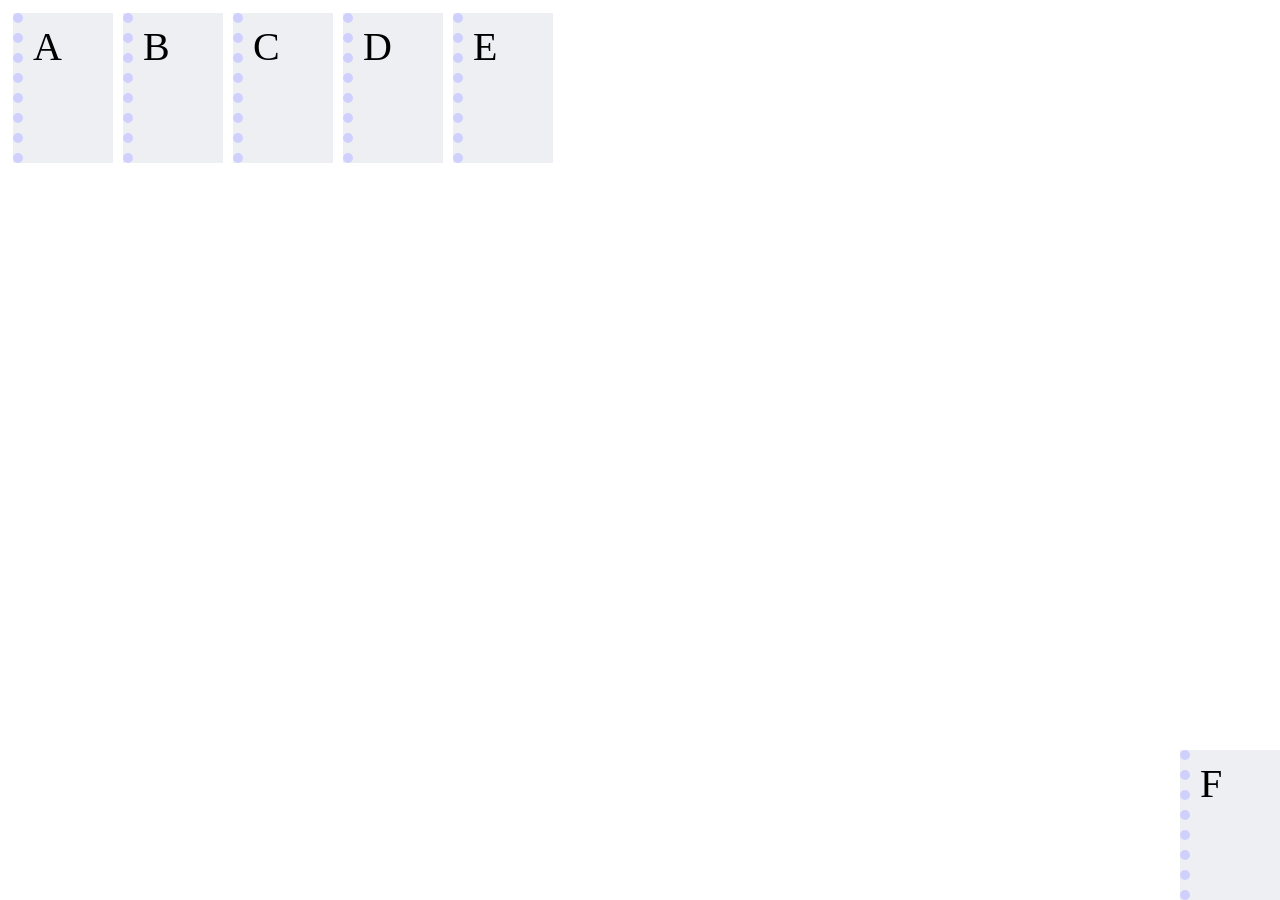
<file: Project1/index.html>
<!DOCTYPE html PUBLIC "-//W3C//DTD XHTML 1.0 Strict//EN" "http://www.w3.org/TR/xhtml1/DTD/xhtml1-strict.dtd">

<html xmlns="http://www.w3.org/1999/xhtml" xml:lang="en" lang="en">

<head>
  <title>CS142 Project 1</title>
  <!-- <link rel="stylesheet" href="styleA.css" /> -->
  <link rel="stylesheet" href="styleB.css" />
</head>

<body>
  <div class="container">
    <div class="box class135">A</div>
    <div class="box class24">B</div>
    <div class="box class135">C</div>
    <div class="box class24">D</div>
    <div class="box class135">E</div>
    <div class="box class6">F</div>
  </div>
</body>

</html>
</file>
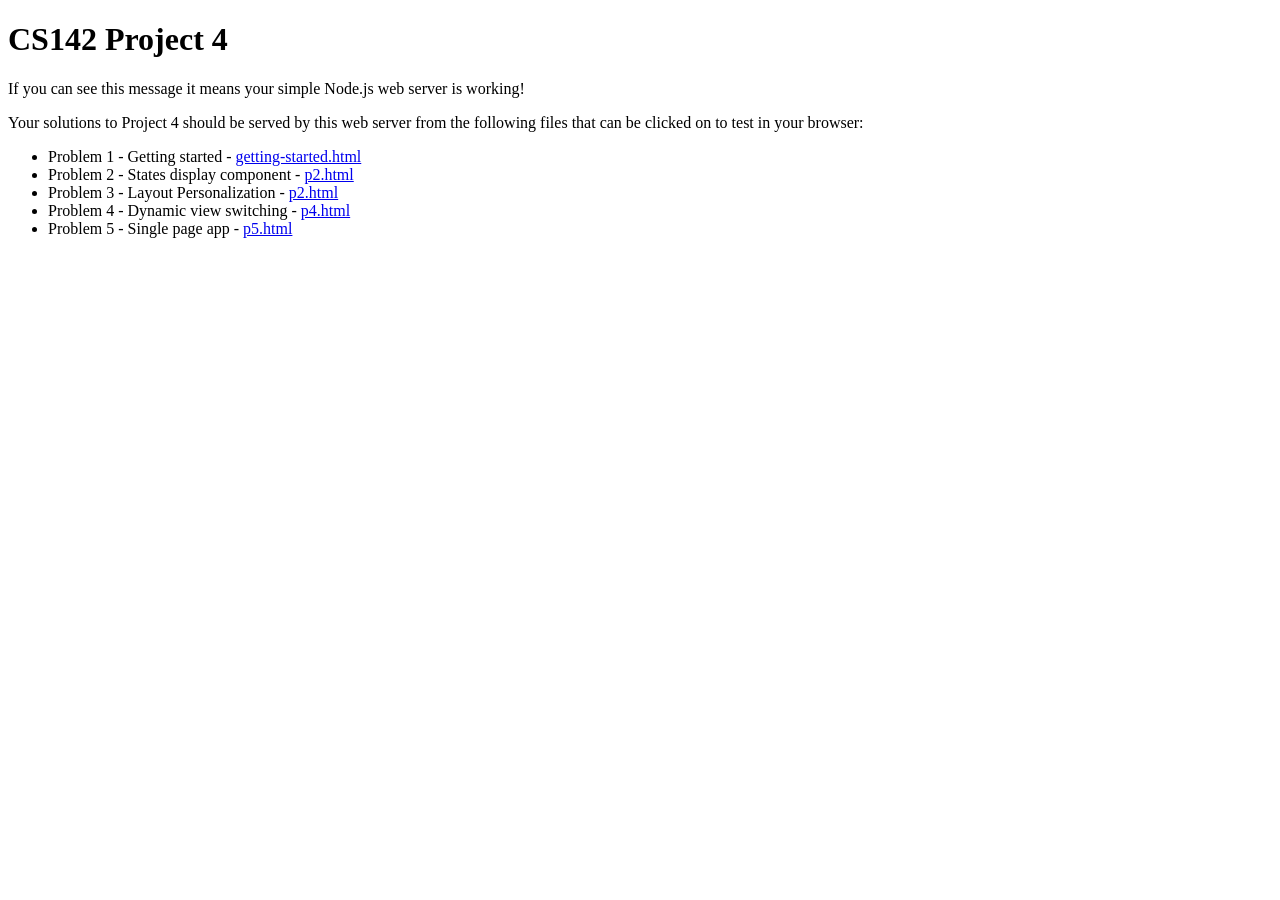
<file: Project4/index.html>
<?xml version="1.0" encoding="utf-8"?>
<!DOCTYPE html PUBLIC "-//W3C//DTD XHTML 1.0 Strict//EN" "http://www.w3.org/TR/xhtml1/DTD/xhtml1-strict.dtd">
<html xmlns="http://www.w3.org/1999/xhtml" xml:lang="en">

<head>
  <title>CS142 Project 4</title>
</head>

<body>
  <h1>CS142 Project 4</h1>
  <p>
    If you can see this message it means your simple Node.js web server is
    working!
  </p>
  <p>
    Your solutions to Project 4 should be served by this web server from the
    following files that can be clicked on to test in your browser:
  </p>
  <ul>
    <li>Problem 1 - Getting started - <a href="getting-started.html">getting-started.html</a></li>
    <li>Problem 2 - States display component - <a href="p2.html">p2.html</a></li>
    <li>Problem 3 - Layout Personalization - <a href="p2.html">p2.html</a></li>
    <li>Problem 4 - Dynamic view switching - <a href="p4.html">p4.html</a></li>
    <li>Problem 5 - Single page app - <a href="p5.html">p5.html</a></li>
  </ul>
  <script type="text/javascript">
    //<![CDATA[
    // JavaScript frameworks have problems using the file protocol. Since the
    // project's files are accessible using either the file or http protocols we
    // warn the user if they are not using http.
    if (window.location.protocol !== 'http:') {
      var msg = "Project 4 files must be accessed with the http protocol (not from local files)." +
        "\nUse the URL http://localhost:3000";
      console.error(msg);
      alert(msg);
    }
    //]]>
  </script>
</body>

</html>
</file>
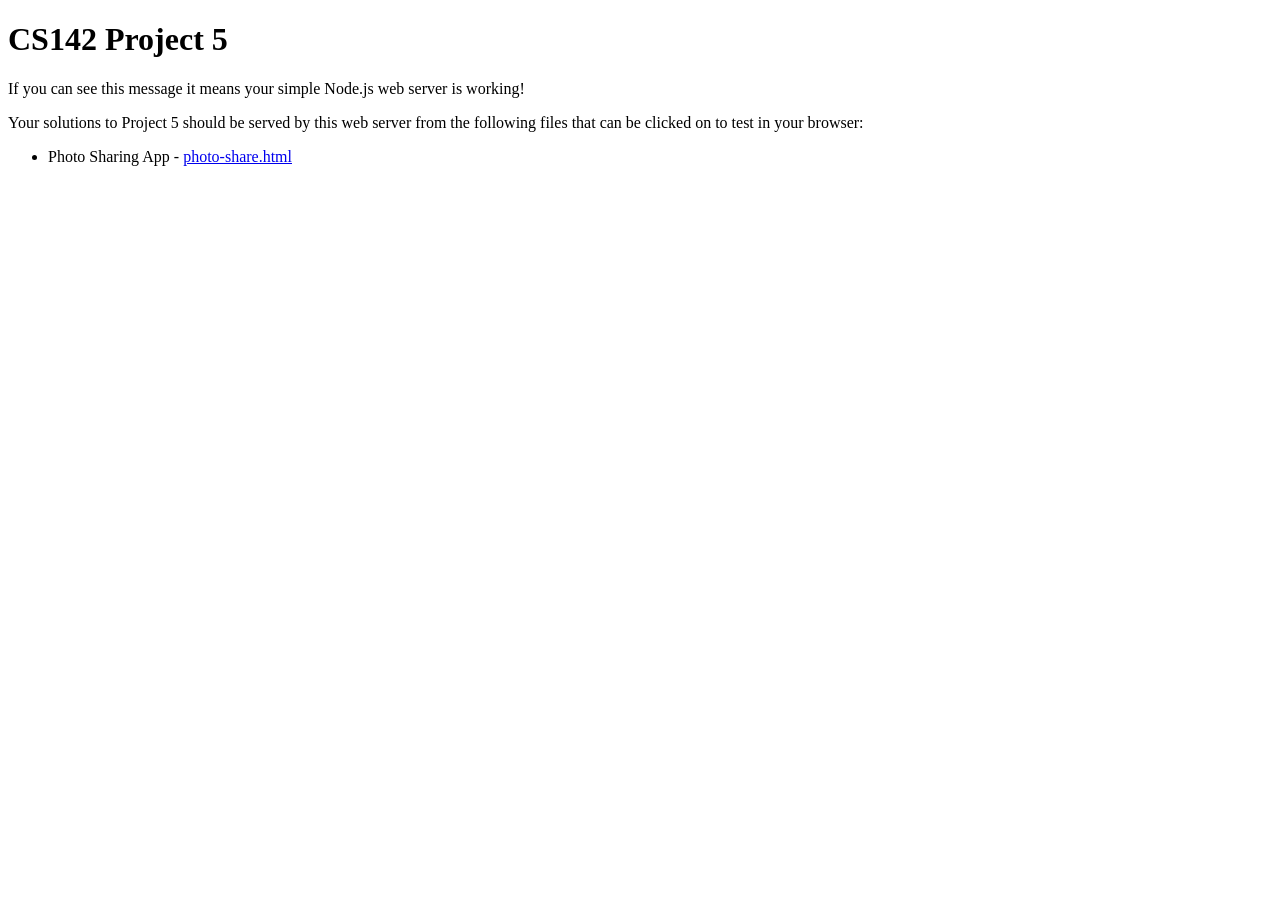
<file: Project5/index.html>
<?xml version="1.0" encoding="utf-8"?>
<!DOCTYPE html PUBLIC "-//W3C//DTD XHTML 1.0 Strict//EN" "http://www.w3.org/TR/xhtml1/DTD/xhtml1-strict.dtd">
<html xmlns="http://www.w3.org/1999/xhtml" xml:lang="en">

<head>
    <title>CS142 Project 5</title>
</head>

<body>
    <h1>CS142 Project 5</h1>
    <p>
        If you can see this message it means your simple Node.js web server is working!
    </p>
    <p>
        Your solutions to Project 5 should be served by this web server from the following files
        that can be clicked on to test in your browser:
    </p>
    <ul>
        <li>Photo Sharing App - <a href="photo-share.html">photo-share.html</a></li>
    </ul>
    <script type="text/javascript">
        //<![CDATA[
        // Angular doesn't work using the file protocol and it dies with an obscure error
        // message.  Since the project's files are accessible using either the file or
        // http protocols we warn the user if they are not using http.
        if (window.location.protocol !== 'http:') {
            var msg = "Project 5 files must be accessed with the http protocol (not from local files)." +
                "\nUse the URL http://localhost:3000";
            console.error(msg);
            alert(msg);
        }
            //]]>
    </script>
</body>

</html>
</file>
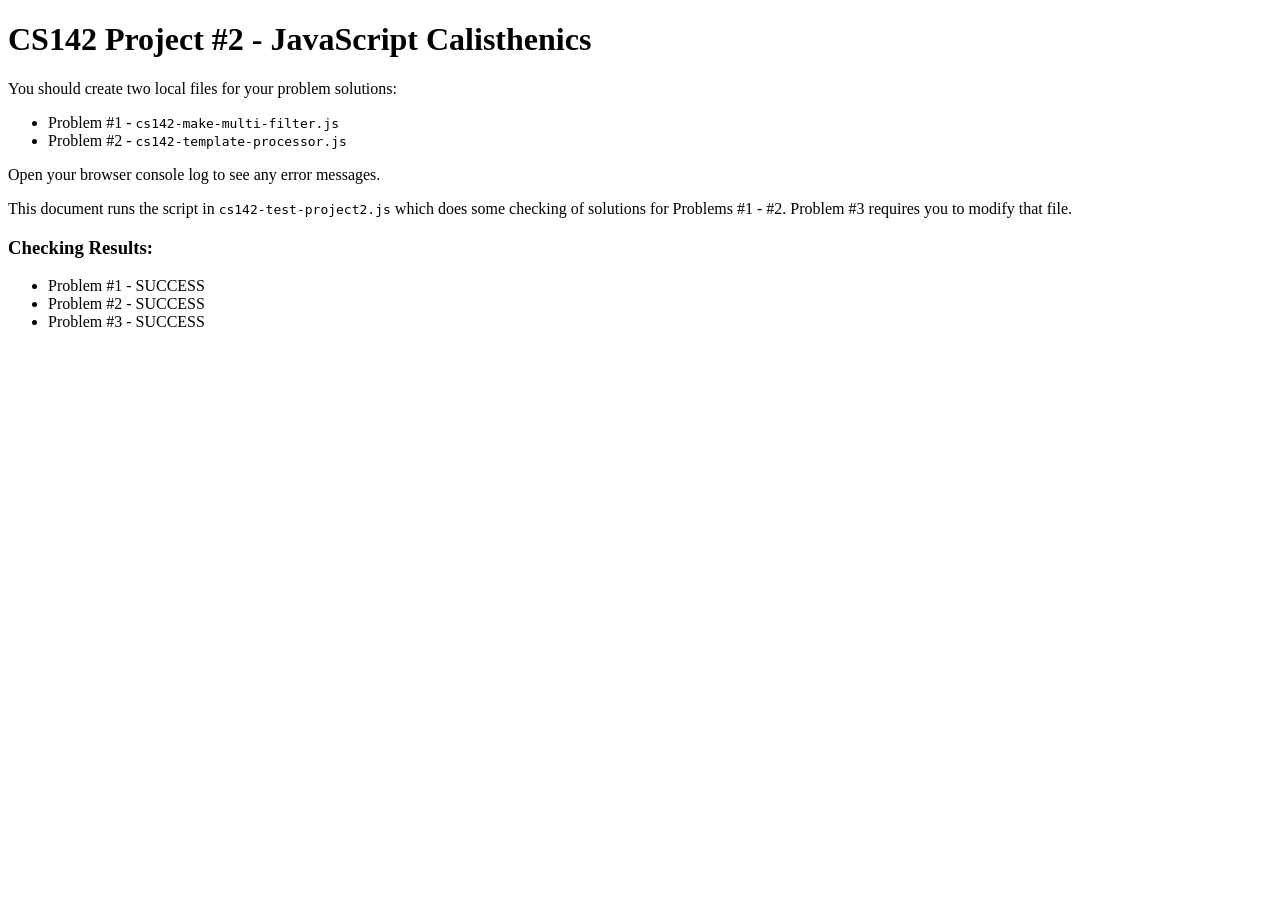
<file: Project2/cs142-test-project2.html>
<?xml version="1.0" encoding="utf-8"?>
<!DOCTYPE html PUBLIC "-//W3C//DTD XHTML 1.0 Strict//EN" "http://www.w3.org/TR/xhtml1/DTD/xhtml1-strict.dtd">
<html xmlns="http://www.w3.org/1999/xhtml" xml:lang="en">

<head>
  <title>CS 142 Project 2 Test</title>
  <script type="text/javascript">
    //<![CDATA[
    'use strict';
      //]]>
  </script>
  <script src="./cs142-make-multi-filter.js"></script>
  <script src="./cs142-template-processor.js"></script>
  <script src="./cs142-test-project2.js"></script>
</head>

<body>
  <h1>CS142 Project #2 - JavaScript Calisthenics</h1>
  <p>You should create two local files for your problem solutions:</p>
  <ul>
    <li>Problem #1 - <code>cs142-make-multi-filter.js</code></li>
    <li>Problem #2 - <code>cs142-template-processor.js</code></li>
  </ul>
  <p>Open your browser console log to see any error messages.</p>
  <p>This document runs the script in <code>cs142-test-project2.js</code> which
    does some checking of solutions for Problems #1 - #2. Problem #3 requires
    you to modify that file.</p>
  <h3>Checking Results:</h3>
  <ul>
    <li>Problem #1 - <span id="cs142p1">Not tested</span></li>
    <li>Problem #2 - <span id="cs142p2">Not tested</span></li>
    <li>Problem #3 - <span id="cs142p3">Not tested</span></li>
  </ul>
</body>

</html>
</file>
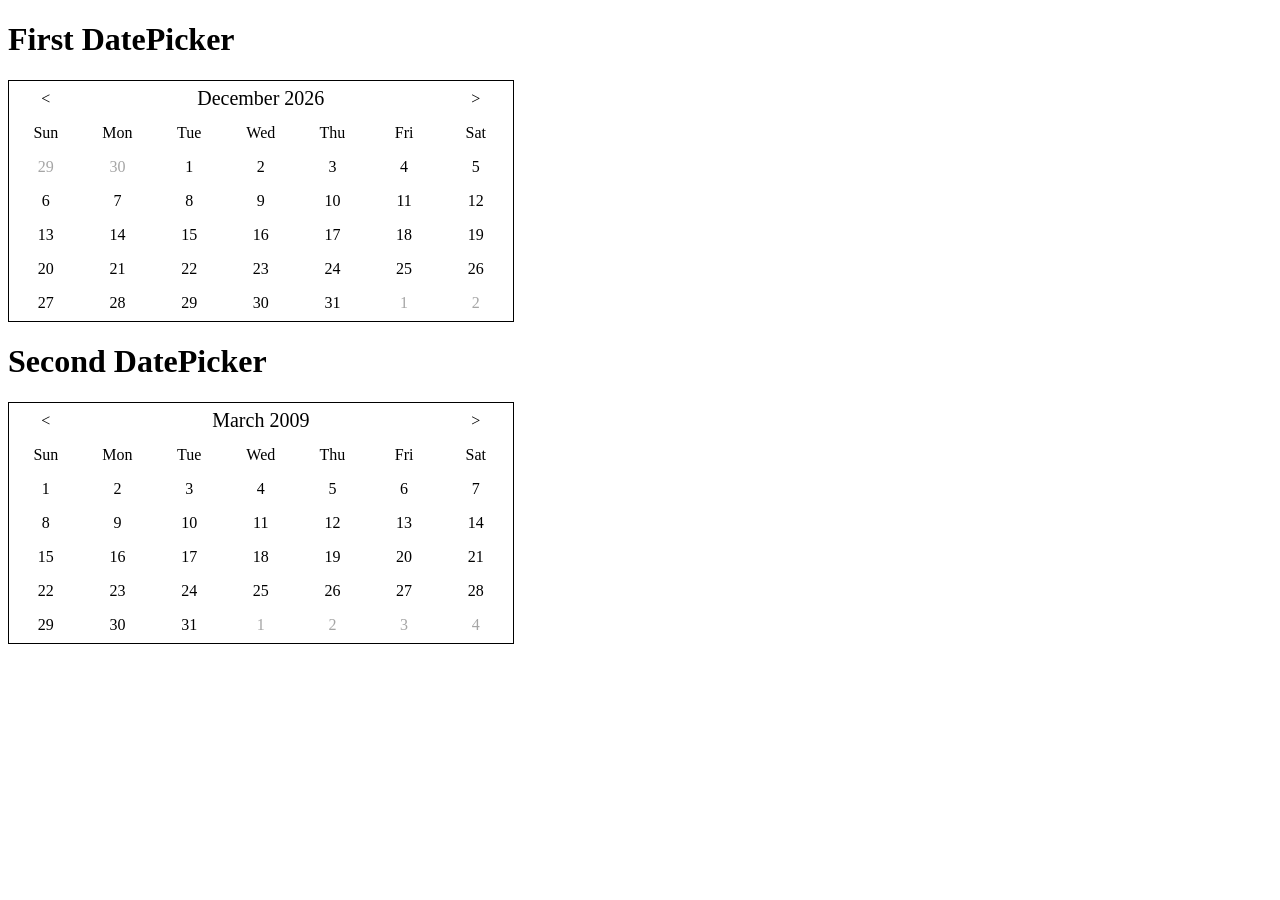
<file: Project3/datepicker.html>
<?xml version="1.0" encoding="utf-8"?>
<!DOCTYPE html PUBLIC "-//W3C//DTD XHTML 1.0 Strict//EN" "http://www.w3.org/TR/xhtml1/DTD/xhtml1-strict.dtd">
<html xmlns="http://www.w3.org/1999/xhtml" xml:lang="en">

<head>
  <title>CS 142 Project 3, Problem 1</title>
  <link rel="stylesheet" type="text/css" href="datepicker.css" />
</head>

<body>
  <h1>First DatePicker</h1>
  <div id="datepicker1"></div>
  <h1>Second DatePicker</h1>
  <div id="datepicker2"></div>
  <script type="text/javascript" src="DatePicker.js"></script>
  <script type="text/javascript">
    // <![CDATA[
    'use strict';

    /* global DatePicker */

    var datePicker1 = new DatePicker('datepicker1', function (id, fixedDate) {
      console.log(
        'DatePicker with id',
        id,
        'selected date:',
        fixedDate.month + '/' + fixedDate.day + '/' + fixedDate.year,
      );
    });
    datePicker1.render(new Date());
    var datePicker2 = new DatePicker('datepicker2', function (id, fixedDate) {
      console.log(
        'DatePicker with id',
        id,
        'selected date:',
        fixedDate.month + '/' + fixedDate.day + '/' + fixedDate.year,
      );
    });
    // datePicker2.render(new Date('1/1/2009'));
    datePicker2.render(new Date('3/1/2009'));
    // ]]>
  </script>
</body>

</html>
</file>
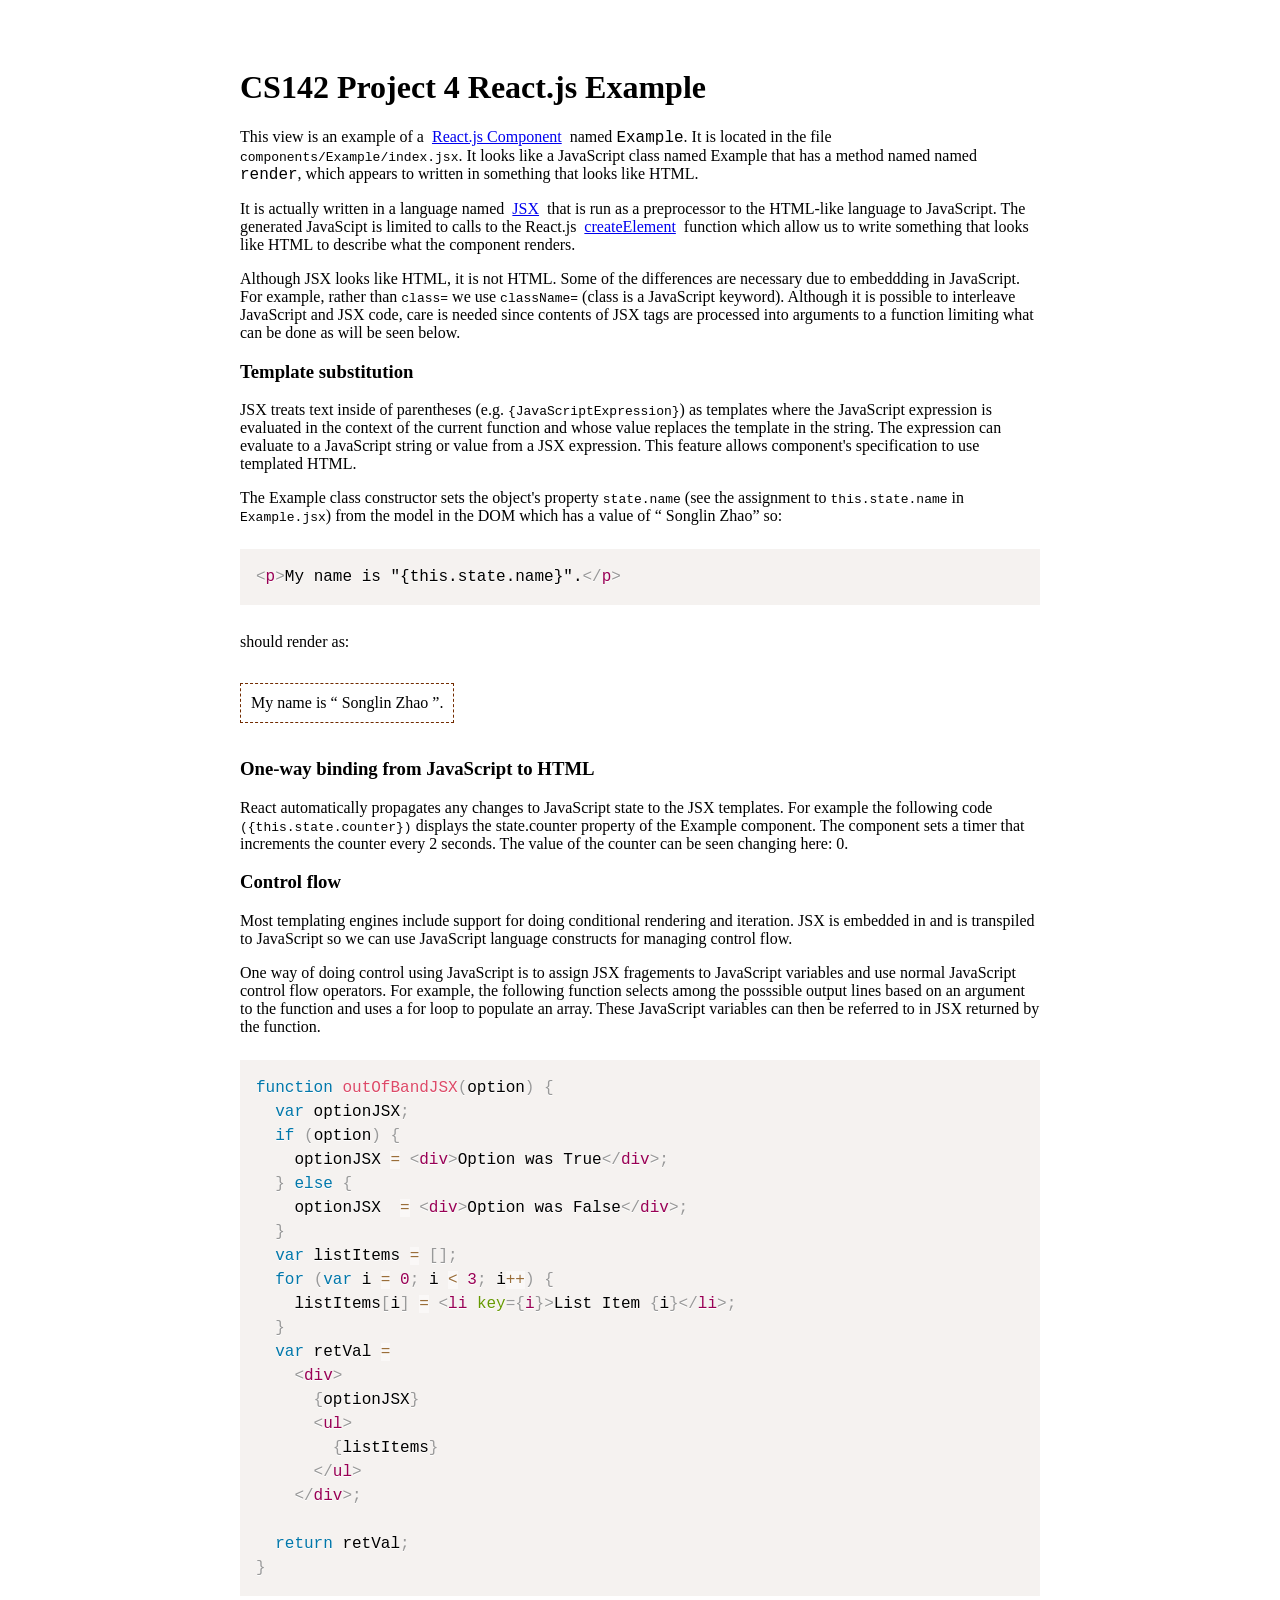
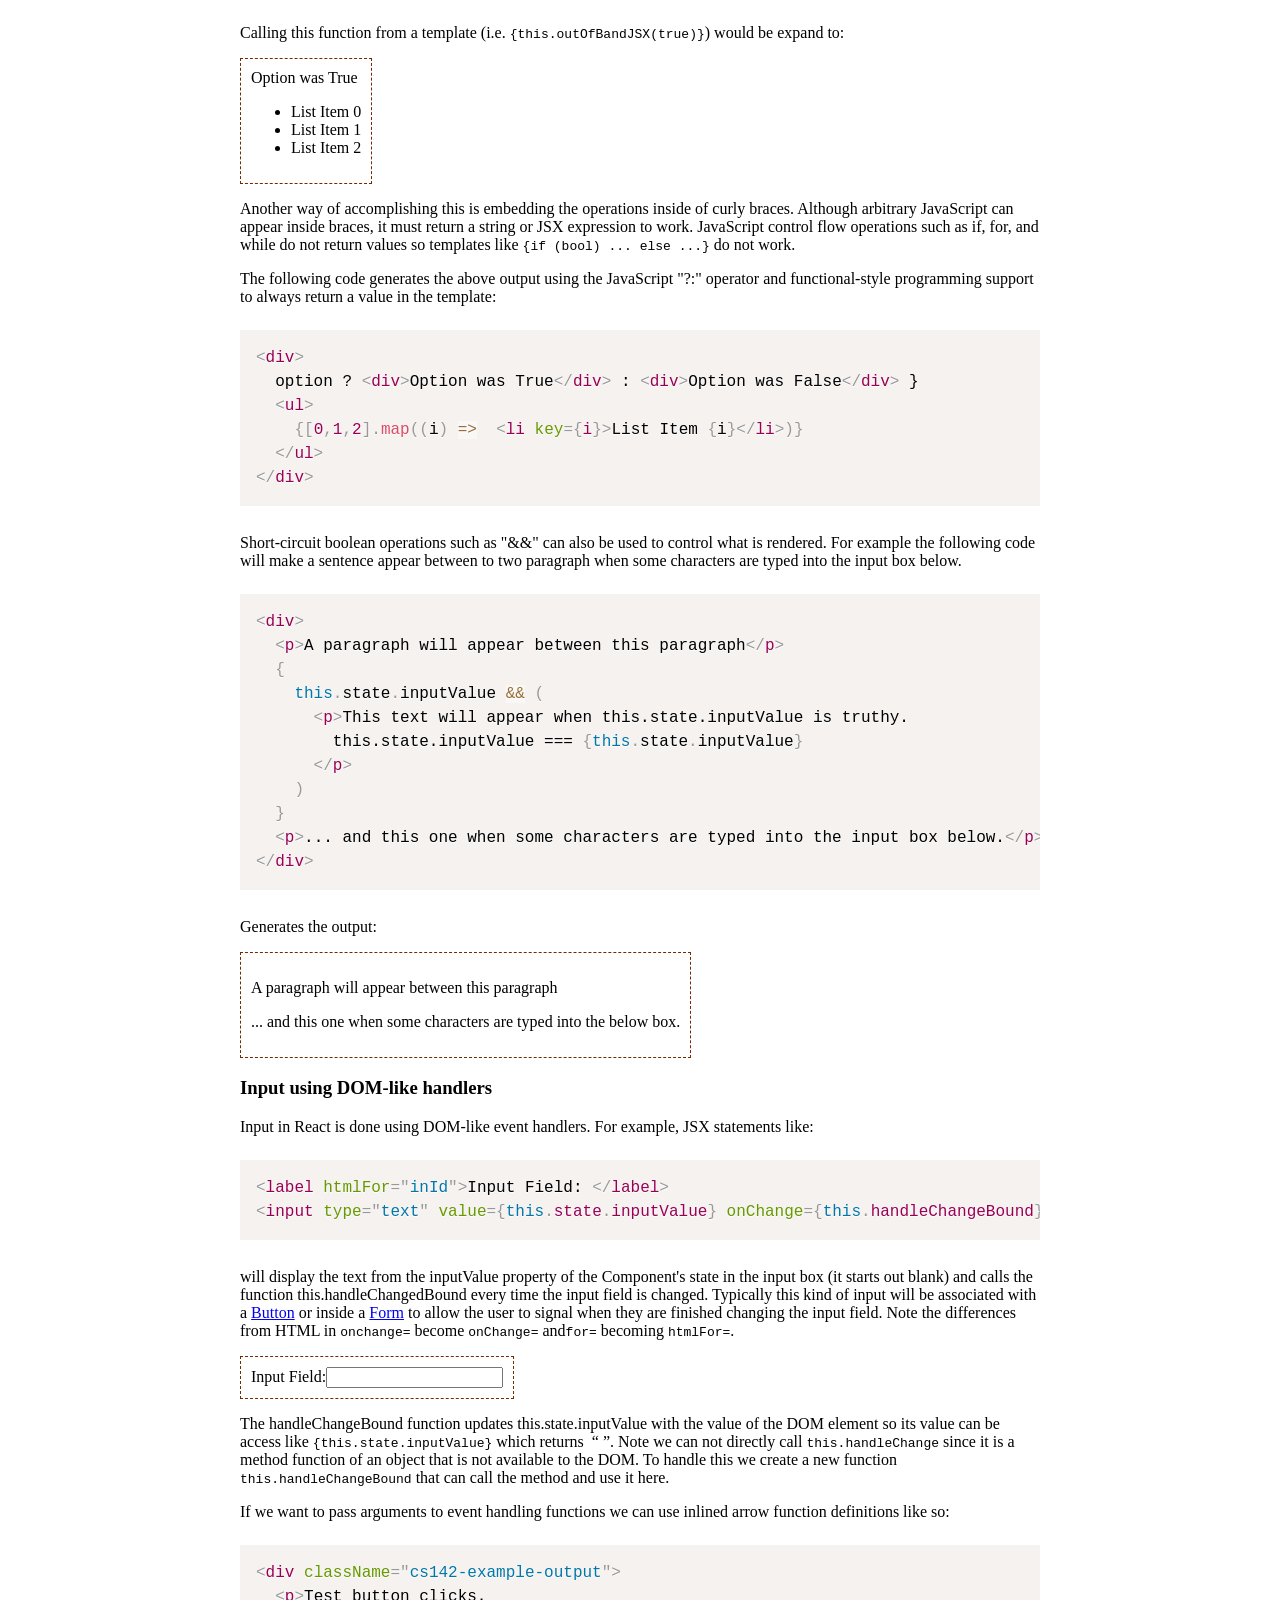
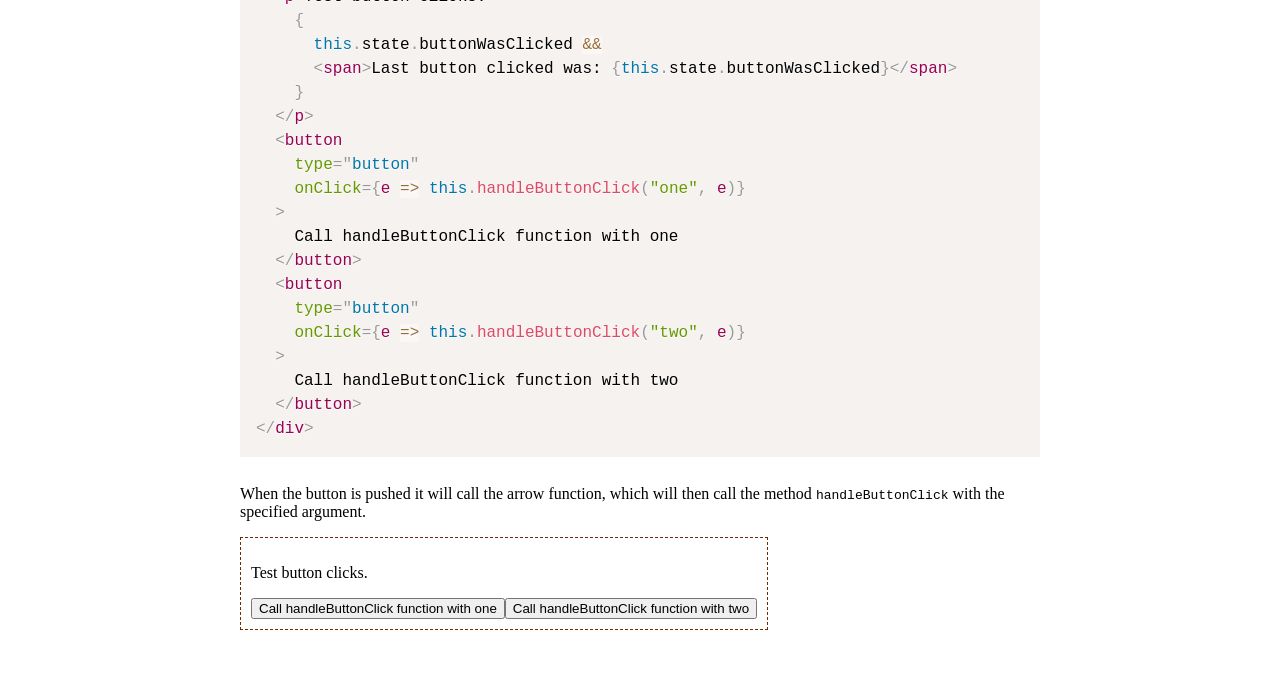
<file: Project4/getting-started.html>
<!-- React.js applications are written in JavaScript, but you need an HTML
     document to load the JavaScript. This HTML loads the React.js component
     Example -->
<?xml version="1.0" encoding="utf-8"?>
<!DOCTYPE html PUBLIC "-//W3C//DTD XHTML 1.0 Strict//EN" "http://www.w3.org/TR/xhtml1/DTD/xhtml1-strict.dtd">
<html xmlns="http://www.w3.org/1999/xhtml" xml:lang="en">

<head>
  <meta name="viewport" content="width=device-width, initial-scale=1.0" />
  <title>CS142 Class Project</title>
  <!-- Insert the model data for the Example component into the DOM -->
  <script src="modelData/example.js"></script>
</head>

<body>
  <div id="reactapp"></div>
  <script src="compiled/gettingStarted.bundle.js"></script>
</body>

</html>
</file>
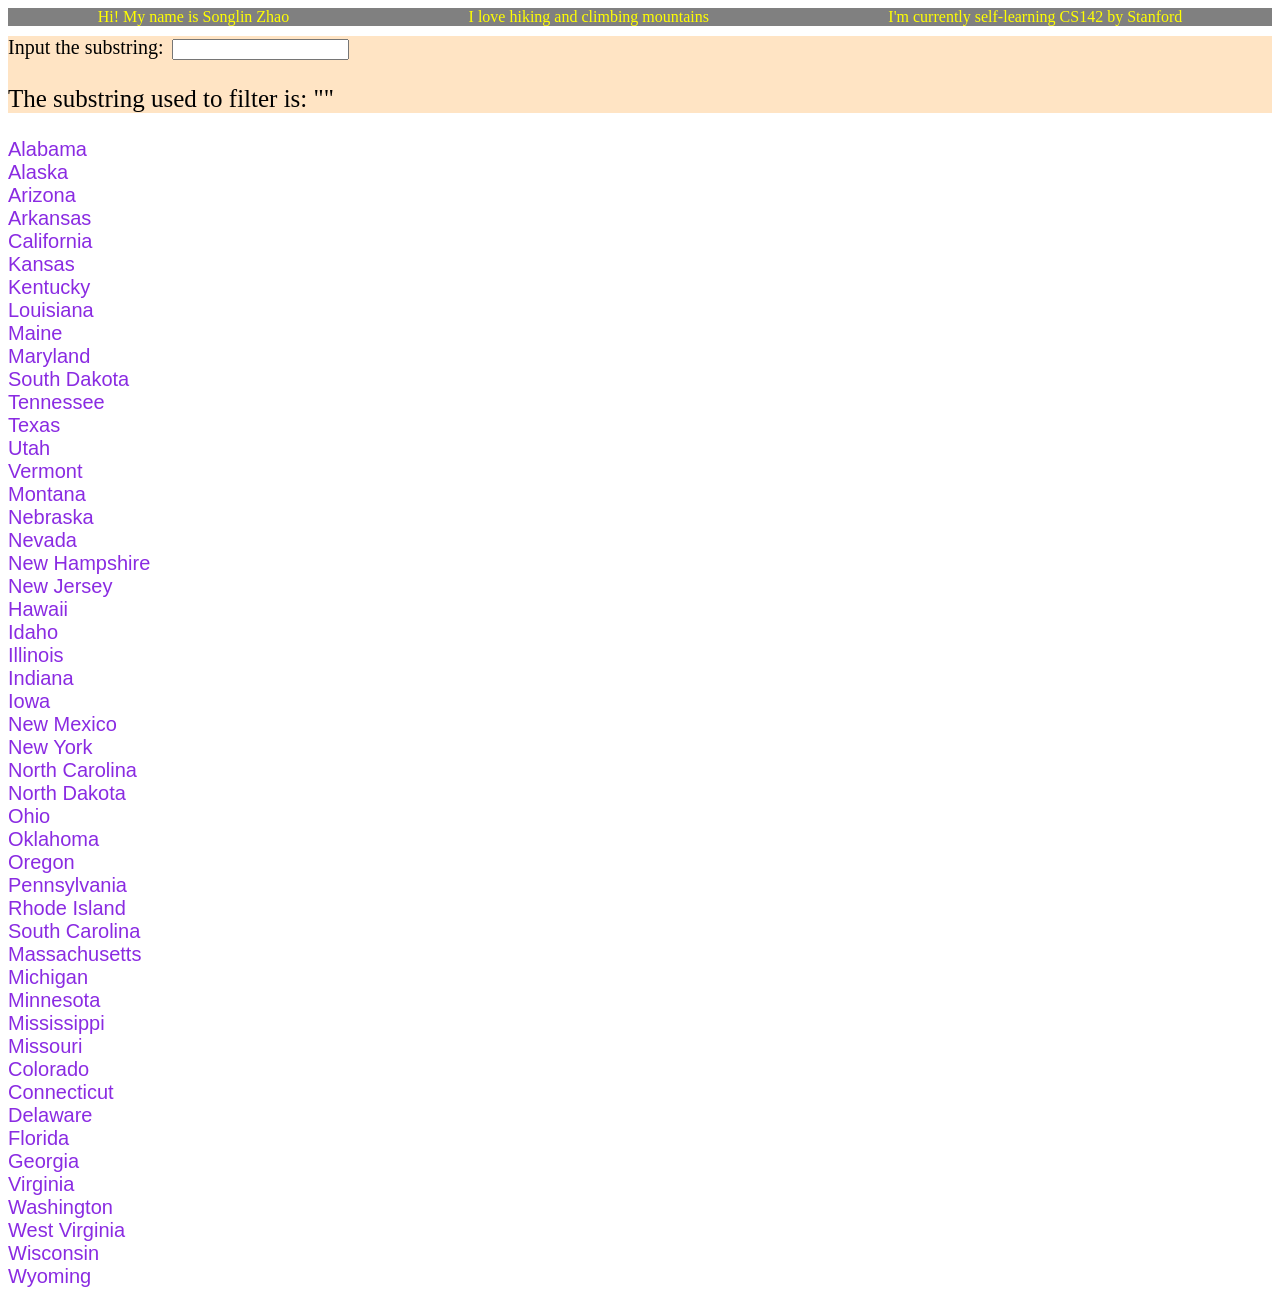
<file: Project4/p2.html>
<?xml version="1.0" encoding="utf-8"?>
<!DOCTYPE html PUBLIC "-//W3C//DTD XHTML 1.0 Strict//EN" "http://www.w3.org/TR/xhtml1/DTD/xhtml1-strict.dtd">
<html xmlns="http://www.w3.org/1999/xhtml" xml:lang="en">

<head>
  <title>CS142 Project 2</title>
  <meta name="viewport" content="width=device-width, initial-scale=1.0" />
  <script src="modelData/states.js"></script>
</head>

<body>
  <div id="reactapp">
    <script src="compiled/p2.bundle.js"></script>
  </div>
</body>

</html>
</file>
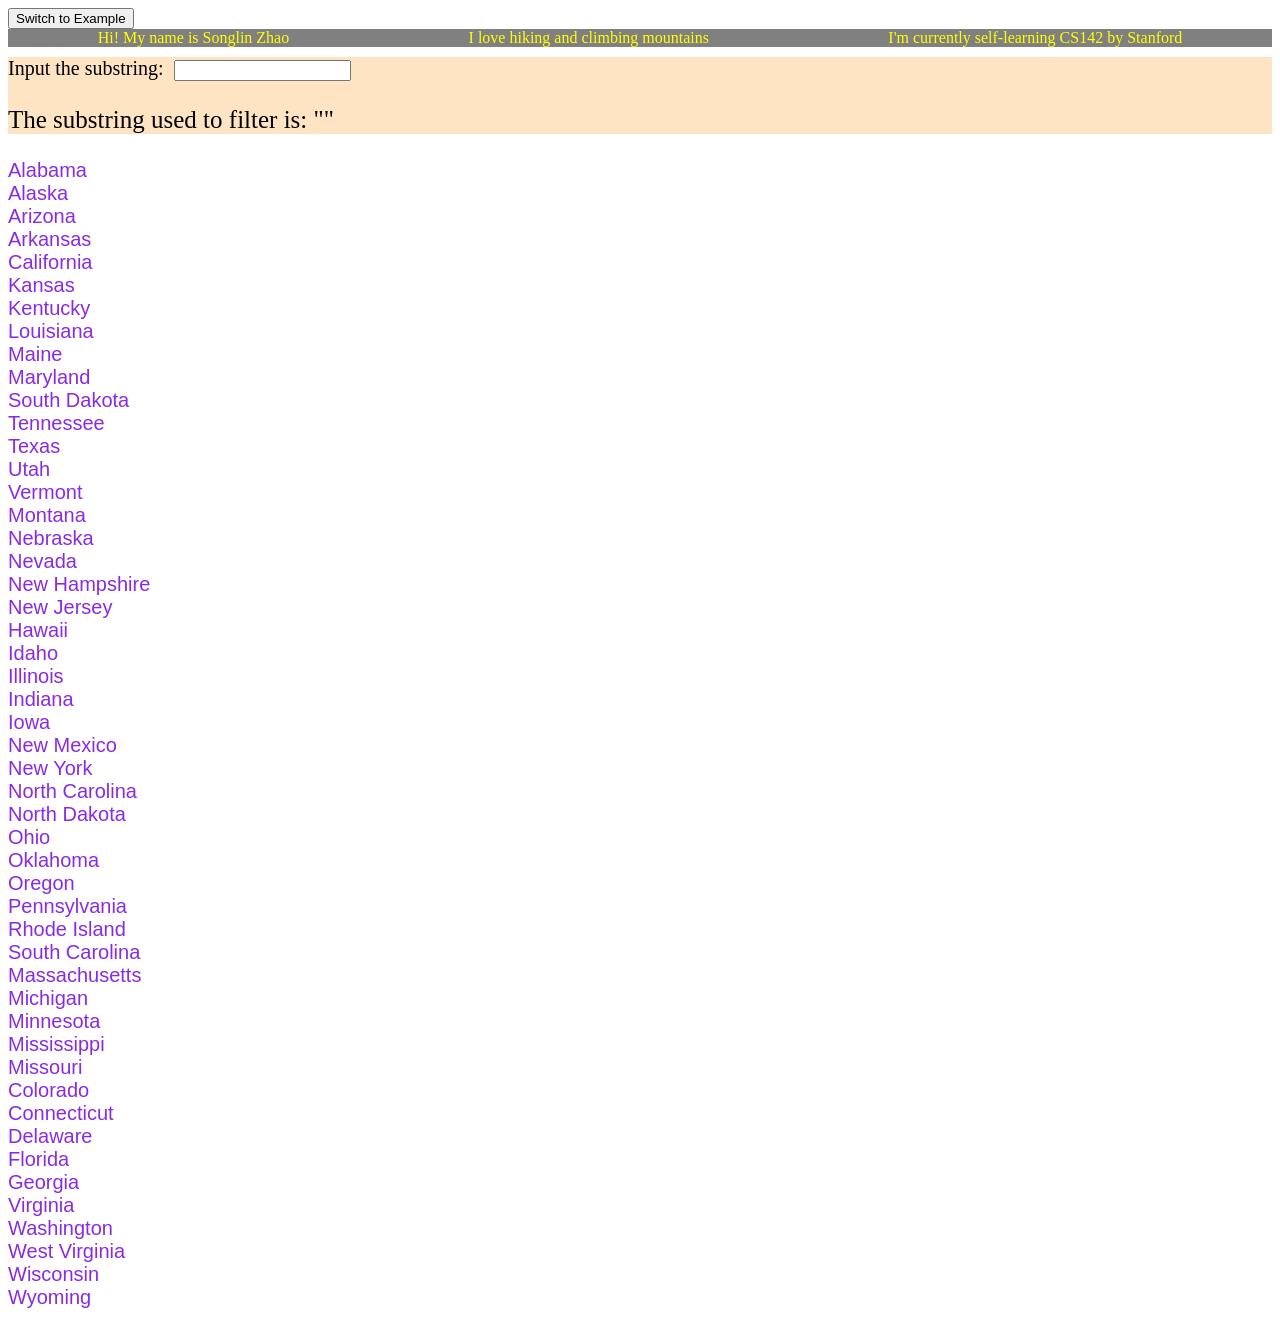
<file: Project4/p4.html>
<?xml version="1.0" encoding="utf-8"?>
<!DOCTYPE html PUBLIC "-//W3C//DTD XHTML 1.0 Strict//EN" "http://www.w3.org/TR/xhtml1/DTD/xhtml1-strict.dtd">
<html xmlns="http://www.w3.org/1999/xhtml" xml:lang="en">

<head>
  <title>CS142 Project 4</title>
  <meta name="viewport" content="width=device-width, initial-scale=1.0" />
  <script src="modelData/states.js"></script>
  <script src="modelData/example.js"></script>
</head>

<body>
  <div id="reactapp">
    <script src="compiled/p4.bundle.js"></script>
  </div>
</body>

</html>
</file>
<file: Project1/styleA.css>
.container {
    display: flex; 
    flex-direction: column;
    align-items: center;
    justify-content: space-around;
    height: 100vh;
}

.box {
    width: 100px;
    height: 100px;
    font-family: Tahoma;
    font-size: 40px;
    border-top: 1px solid #687291;
    box-sizing: border-box;
}

.class135 {
    text-align: center;
    background-color: #dfe1e7;
}

.class24 {
    text-align: center;
    background-color: #eeeff2;
}


.class6 {
    text-align: center;
    border: 4px solid black;
    background-color: #687291;
    line-height: 100px;
}
</file>
<file: Project1/styleB.css>
.container {
    display: flex; 
    /* align-items: center; */
    /* justify-content: space-around; */
    /* height: 100vh; */
}

.box {
    width: 100px;
    height: 150px;
    background-color: #eeeff2;
    font-family: Tahoma;
    font-size: 40px;
    padding: 10px;
    box-sizing: border-box;
    border-left: 10px dotted #D0D0FF;
}

.class135 {
    /* text-align: center; */
    margin: 5px;
}

.class24 {
    /* text-align: center; */
    margin: 5px;
}


.class6 {
    position: fixed;
    bottom: 0;
    right: 0;
    /* text-align: center;
    border: 4px solid black;
    line-height: 100px; */
}

.box:hover {
    background-color: yellow;
    color: goldenrod;
    cursor: pointer;
}
</file>
<file: Project3/datepicker.css>
table {
  width: 40%;
  border:1px solid black;
  text-align: center;
}

td {
  /* border:1px solid black; */
  text-align: center;
  width: 14.2857%;
  height: 30px;
}

.dimmed {
  opacity: 0.35;
}

.active:hover {
  background-color: rgb(209, 125, 35);
  cursor: pointer;
}

.arrow:hover {
  background-color: gray;
  cursor: pointer;
}

.topDate {
  font-size: 20px;
}
</file>
